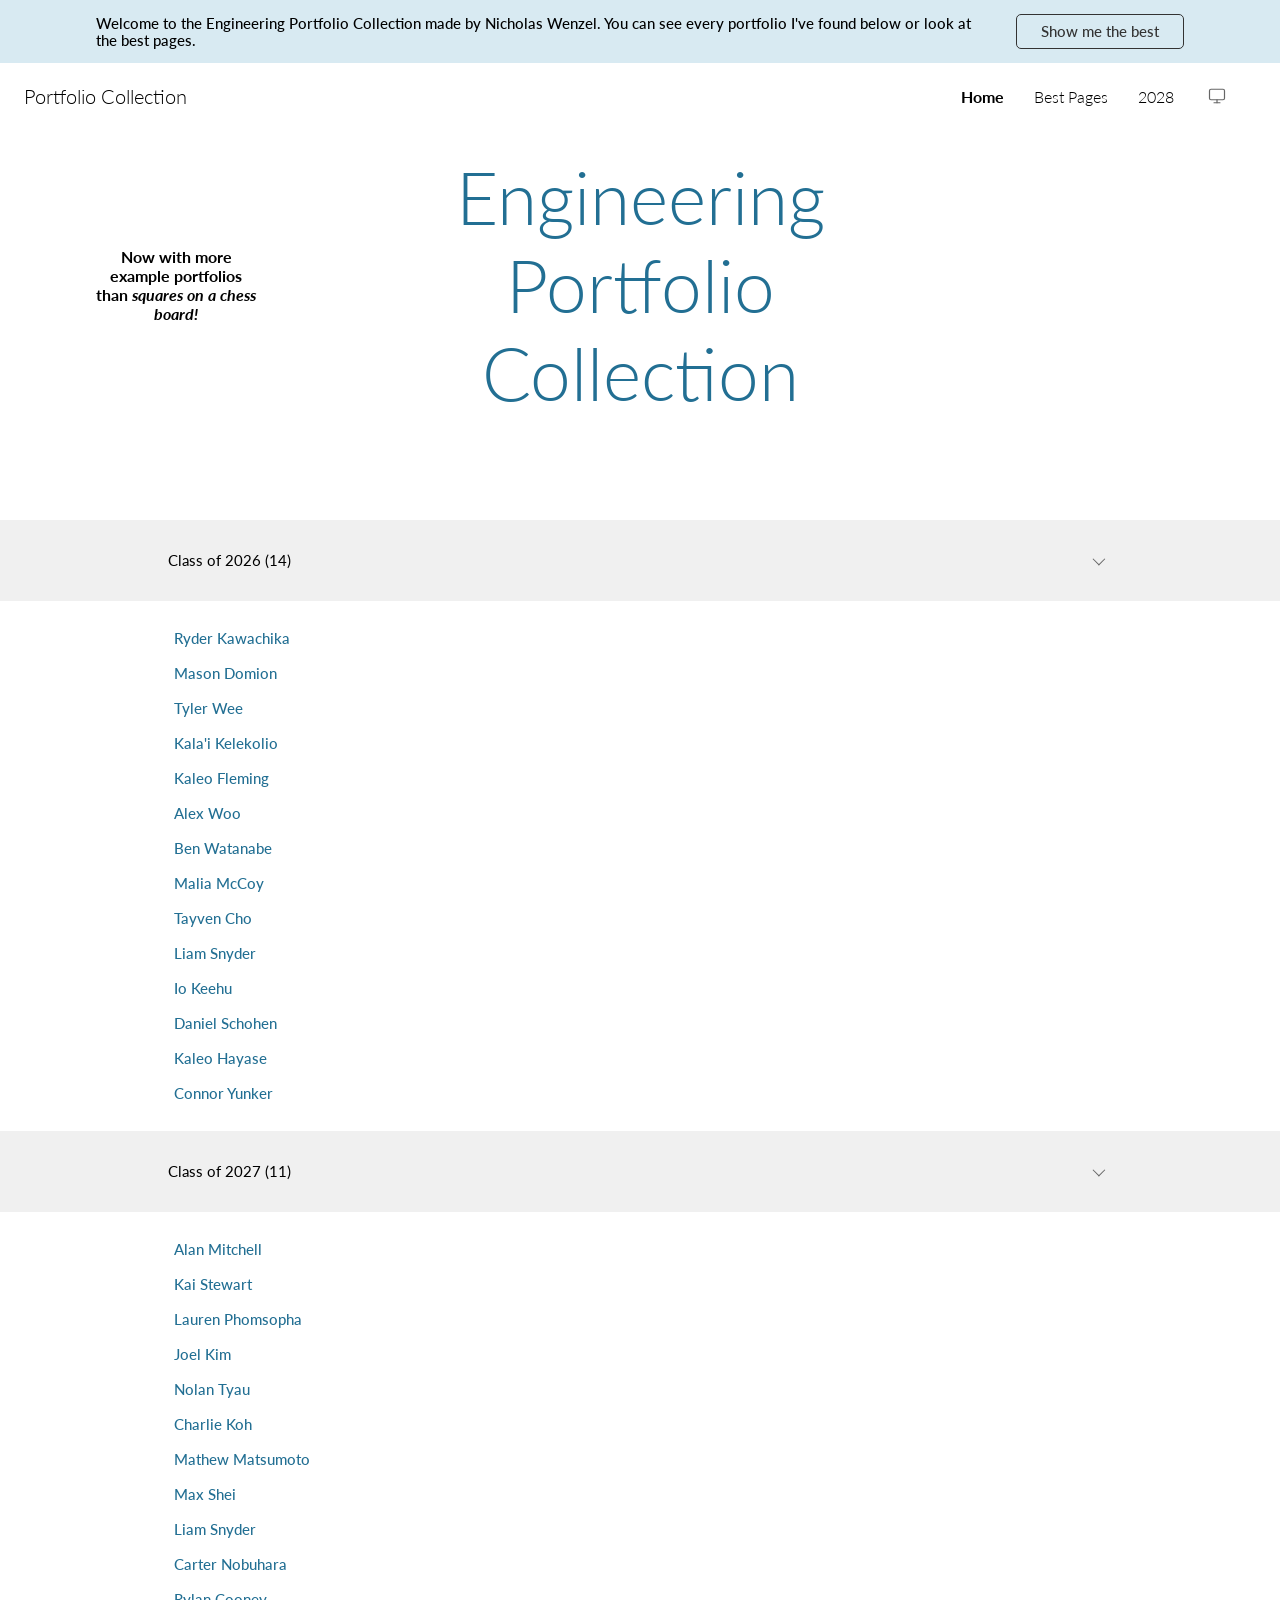
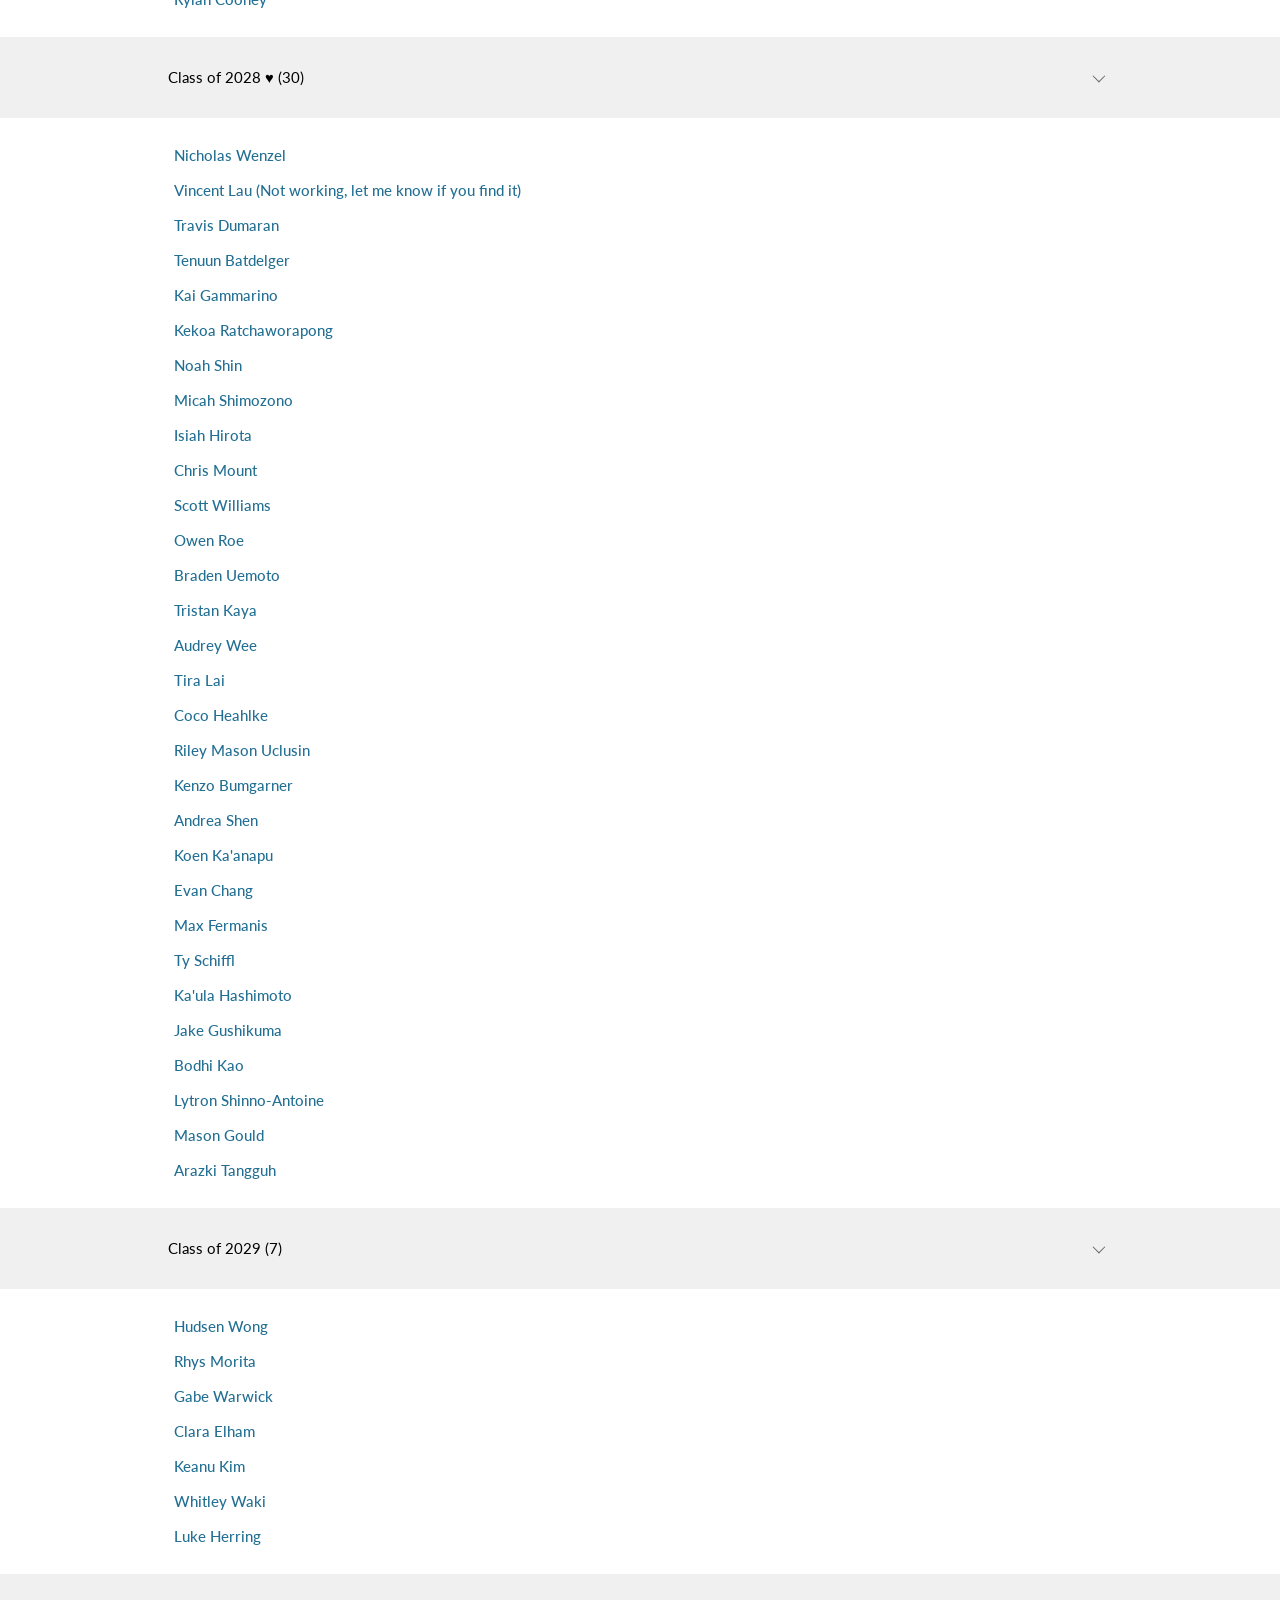
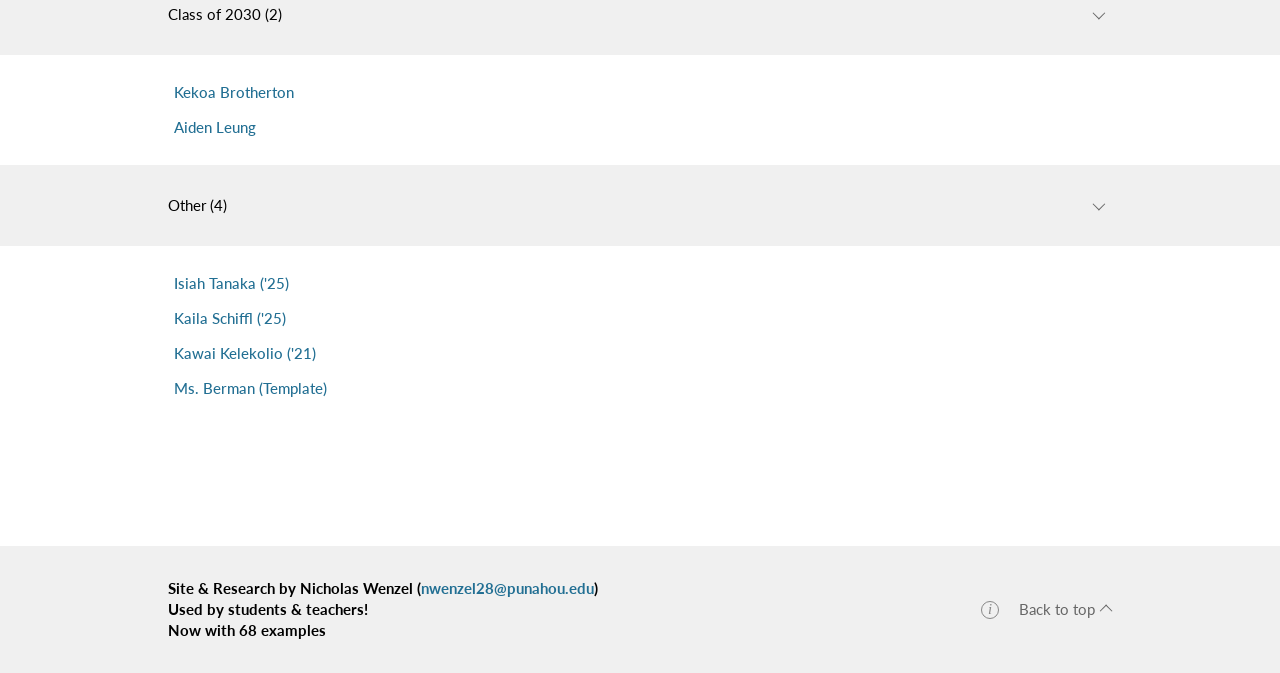
<file: index.html>
<!DOCTYPE html>
<html>
<head>
  <link href="https://fonts.googleapis.com/css2?family=Lato:wght@300;400;700&display=swap" rel="stylesheet">
  <meta charset="UTF-8">
  <title>Engineering Portfolio Collection</title>
  <link rel="stylesheet" href="style.css">
  <script>
    // Apply theme before first paint to prevent flash
    (function() {
      var mode = localStorage.getItem('theme-mode') || 'auto';
      var resolved = mode === 'auto'
        ? (window.matchMedia('(prefers-color-scheme: dark)').matches ? 'dark' : 'light')
        : mode;
      document.documentElement.setAttribute('data-theme', resolved);
    })();
  </script>
</head>
<body>

<div class="sticky-top">
  <div class="banner">
    <span>Welcome to the Engineering Portfolio Collection made by Nicholas Wenzel. You can see every portfolio I've found below or look at the best pages.</span>
    <a href="examples.html" class="banner-btn">Show me the best</a>
  </div>
  <div class="header-top">
    <div class="site-name">Portfolio Collection</div>
    <div class="top-nav">
      <a href="index.html" class="active">Home</a>
      <a href="examples.html">Best Pages</a>
      <a href="numbers.html">2028</a>
      <button class="theme-toggle" id="theme-toggle" data-mode="auto" title="Toggle theme" aria-label="Toggle theme">
        <!-- Sun (light) -->
        <svg class="icon-sun" viewBox="0 0 24 24"><circle cx="12" cy="12" r="4.5"/><line x1="12" y1="2" x2="12" y2="5"/><line x1="12" y1="19" x2="12" y2="22"/><line x1="4.22" y1="4.22" x2="6.34" y2="6.34"/><line x1="17.66" y1="17.66" x2="19.78" y2="19.78"/><line x1="2" y1="12" x2="5" y2="12"/><line x1="19" y1="12" x2="22" y2="12"/><line x1="4.22" y1="19.78" x2="6.34" y2="17.66"/><line x1="17.66" y1="6.34" x2="19.78" y2="4.22"/></svg>
        <!-- Moon (dark) -->
        <svg class="icon-moon" viewBox="0 0 24 24"><path d="M21 12.79A9 9 0 1 1 11.21 3a7 7 0 0 0 9.79 9.79z"/></svg>
        <!-- Monitor (auto) -->
        <svg class="icon-auto" viewBox="0 0 24 24"><rect x="2" y="3" width="20" height="14" rx="2"/><line x1="8" y1="21" x2="16" y2="21"/><line x1="12" y1="17" x2="12" y2="21"/></svg>
      </button>
    </div>
  </div>
</div>

<header>

  <div class="hero">
    <div class="hero-side">
      <p style="text-align: center;"><strong>Now with more example portfolios than <em>squares on a chess board!</em></strong></p>
    </div>
    <h1 style="text-align: center;">Engineering Portfolio<br>Collection</h1>
  </div>

</header>

<main id="portfolio-container"></main>

<footer class="site-footer">
  <div class="footer-left">
    <p>Site &amp; Research by Nicholas Wenzel (<a href="mailto:nwenzel28@punahou.edu">nwenzel28@punahou.edu</a>)</p>
    <p>Used by students &amp; teachers!</p>
    <p>Now with <span id="footer-count">—</span> examples</p>
  </div>
  <div class="footer-right">
    <div class="footer-info-wrap">
      <span class="footer-info-icon"><span class="footer-info-i">i</span></span>
      <span class="footer-tooltip" id="footer-tooltip">—</span>
    </div>
    <a href="#" class="footer-top-btn" onclick="window.scrollTo({top:0,behavior:'smooth'});return false;">
      Back to top <span class="footer-arrow"></span>
    </a>
  </div>
</footer>

<script src="theme.js"></script>
<script src="script.js"></script>
<script>
  window.addEventListener('scroll', function () {
    document.querySelector('.header-top').classList.toggle('scrolled', window.scrollY > 0);
  });

  // Last updated tooltip
  const modified = new Date(document.lastModified);
  const now = new Date();
  const sameDay = modified.toDateString() === now.toDateString();
  const tooltipText = sameDay
    ? 'Last updated today at ' + modified.toLocaleTimeString([], {hour: '2-digit', minute: '2-digit'})
    : 'Last updated ' + modified.toLocaleDateString([], {month: 'long', day: 'numeric', year: 'numeric'});
  document.getElementById('footer-tooltip').textContent = tooltipText;
</script>
</body>
</html>
</file>
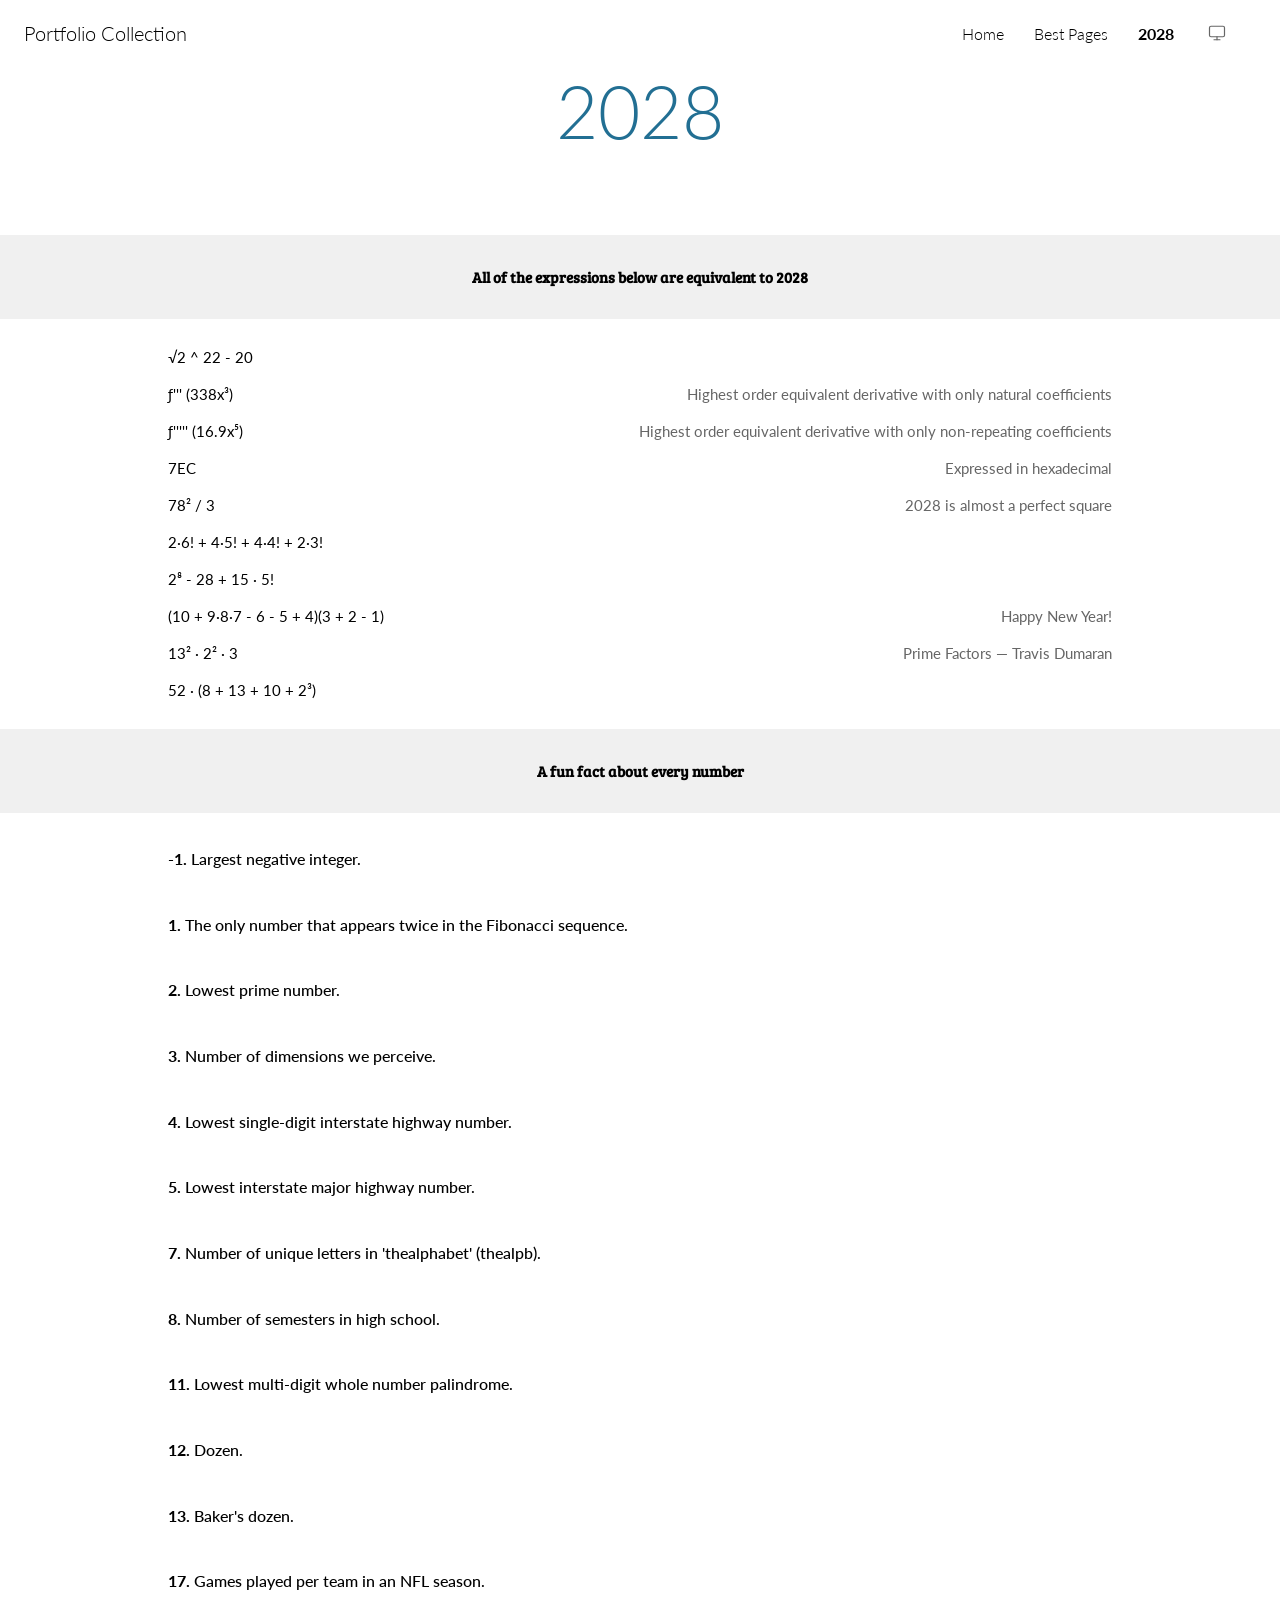
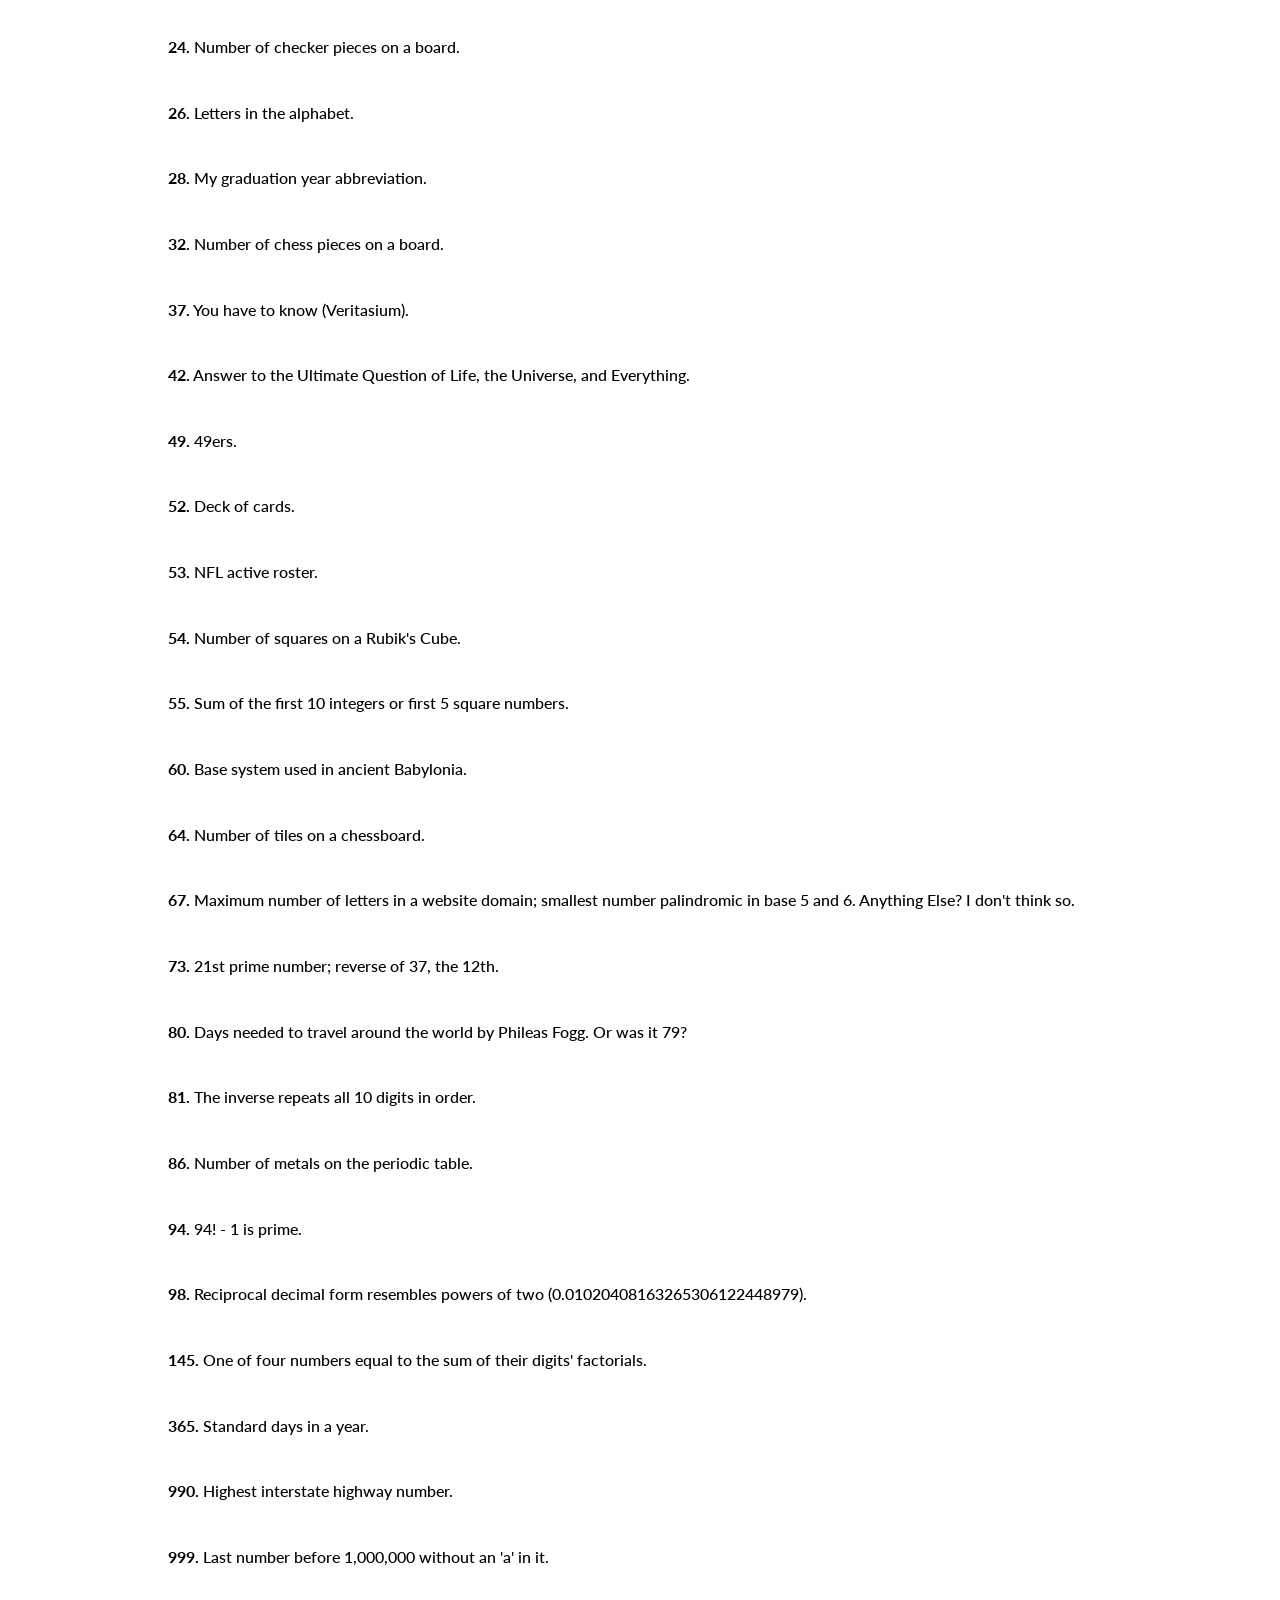
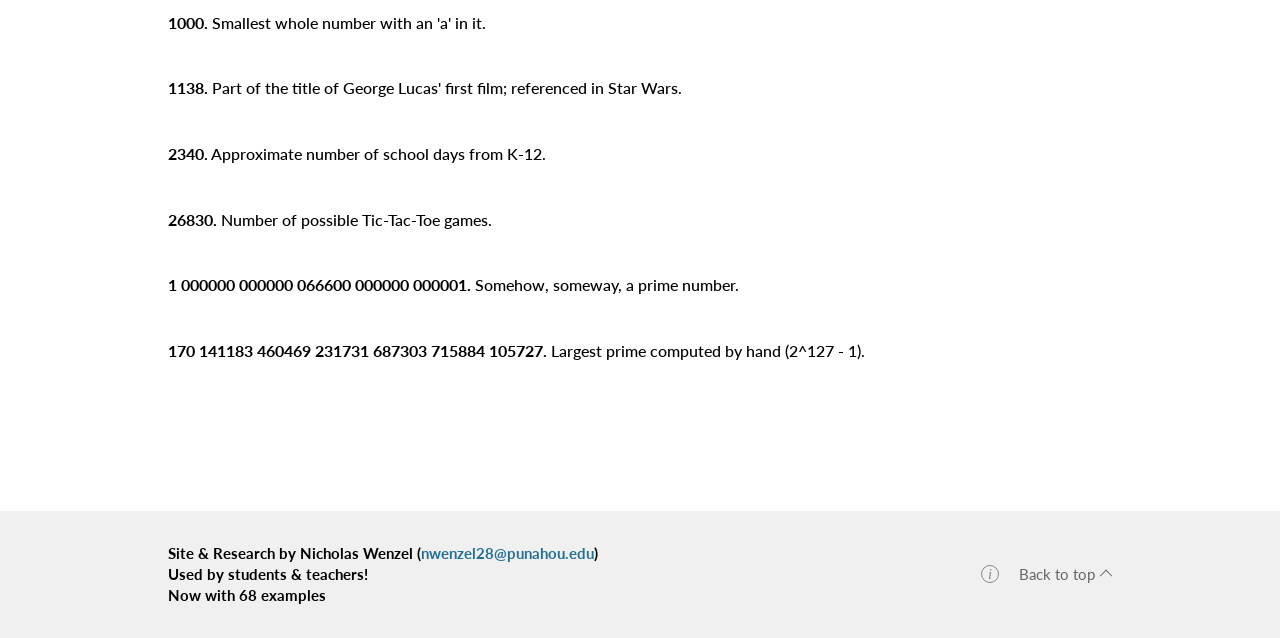
<file: numbers.html>
<!DOCTYPE html>
<html>
<head>
  <link href="https://fonts.googleapis.com/css2?family=Lato:wght@300;400;700&family=Bree+Serif&display=swap" rel="stylesheet">
  <meta charset="UTF-8">
  <title>2028</title>
  <link rel="stylesheet" href="style.css">
  <script>
    (function() {
      var mode = localStorage.getItem('theme-mode') || 'auto';
      var resolved = mode === 'auto'
        ? (window.matchMedia('(prefers-color-scheme: dark)').matches ? 'dark' : 'light')
        : mode;
      document.documentElement.setAttribute('data-theme', resolved);
    })();
  </script>
</head>
<body>

<div class="sticky-top">
  <div class="header-top">
    <div class="site-name">Portfolio Collection</div>
    <div class="top-nav">
      <a href="index.html">Home</a>
      <a href="examples.html">Best Pages</a>
      <a href="numbers.html" class="active">2028</a>
      <button class="theme-toggle" id="theme-toggle" data-mode="auto" title="Toggle theme" aria-label="Toggle theme">
        <svg class="icon-sun" viewBox="0 0 24 24"><circle cx="12" cy="12" r="4.5"/><line x1="12" y1="2" x2="12" y2="5"/><line x1="12" y1="19" x2="12" y2="22"/><line x1="4.22" y1="4.22" x2="6.34" y2="6.34"/><line x1="17.66" y1="17.66" x2="19.78" y2="19.78"/><line x1="2" y1="12" x2="5" y2="12"/><line x1="19" y1="12" x2="22" y2="12"/><line x1="4.22" y1="19.78" x2="6.34" y2="17.66"/><line x1="17.66" y1="6.34" x2="19.78" y2="4.22"/></svg>
        <svg class="icon-moon" viewBox="0 0 24 24"><path d="M21 12.79A9 9 0 1 1 11.21 3a7 7 0 0 0 9.79 9.79z"/></svg>
        <svg class="icon-auto" viewBox="0 0 24 24"><rect x="2" y="3" width="20" height="14" rx="2"/><line x1="8" y1="21" x2="16" y2="21"/><line x1="12" y1="17" x2="12" y2="21"/></svg>
      </button>
    </div>
  </div>
</div>

<header class="rock-header">
  <h1>2028</h1>
</header>

<main id="numbers-container"></main>

<footer class="site-footer">
  <div class="footer-left">
    <p>Site &amp; Research by Nicholas Wenzel (<a href="mailto:nwenzel28@punahou.edu">nwenzel28@punahou.edu</a>)</p>
    <p>Used by students &amp; teachers!</p>
    <p>Now with <span id="footer-count">—</span> examples</p>
  </div>
  <div class="footer-right">
    <div class="footer-info-wrap">
      <span class="footer-info-icon"><span class="footer-info-i">i</span></span>
      <span class="footer-tooltip" id="footer-tooltip">—</span>
    </div>
    <a href="#" class="footer-top-btn" onclick="window.scrollTo({top:0,behavior:'smooth'});return false;">
      Back to top <span class="footer-arrow"></span>
    </a>
  </div>
</footer>

<script src="theme.js"></script>
<script src="script.js"></script>
<script>
  window.addEventListener('scroll', function () {
    document.querySelector('.header-top').classList.toggle('scrolled', window.scrollY > 0);
  });

  const modified = new Date(document.lastModified);
  const now = new Date();
  const sameDay = modified.toDateString() === now.toDateString();
  const tooltipText = sameDay
    ? 'Last updated today at ' + modified.toLocaleTimeString([], {hour: '2-digit', minute: '2-digit'})
    : 'Last updated ' + modified.toLocaleDateString([], {month: 'long', day: 'numeric', year: 'numeric'});
  document.getElementById('footer-tooltip').textContent = tooltipText;
</script>
</body>
</html>
</file>
<file: style.css>
/* ============================= */
/* Theme Variables               */
/* ============================= */

:root {
  --bg:           #ffffff;
  --bg-sticky:    #ffffff;
  --bg-section:   #f0f0f0;
  --bg-banner:    #d8eaf2;
  --text:         #000000;
  --text-muted:   #666666;
  --text-subtle:  #888888;
  --text-desc:    #333333;
  --accent:       #226f93;
  --border:       #e0e0e0;
  --banner-btn-border: #333333;
  --banner-btn-text:   #333333;
  --tooltip-bg:   #456;
  --transition:   background-color 0.25s ease, color 0.25s ease, border-color 0.25s ease;
  --li-hover-bg:  #f5f5f5;
}

[data-theme="dark"] {
  --bg:           #121212;
  --bg-sticky:    #1a1a1a;
  --bg-section:   #1e1e1e;
  --bg-banner:    #1e1e1e;
  --text:         #e0e0e0;
  --text-muted:   #999999;
  --text-subtle:  #6b6b6b;
  --text-desc:    #c0c0c0;
  --accent:       #6ab0d4;
  --border:       #2c2c2c;
  --banner-btn-border: #4a4a4a;
  --banner-btn-text:   #c0c0c0;
  --tooltip-bg:   #2e2e2e;
  --li-hover-bg:  #1e1e1e;
}

/* ============================= */
/* Page Transition               */
/* ============================= */

body {
  margin: 0;
  font-family: 'Lato', sans-serif;
  background-color: var(--bg);
  color: var(--text);
  font-weight: 500;
  font-size: 11pt;
  transition: var(--transition);
}

/* ============================= */
/* Sticky Wrapper (banner + nav) */
/* ============================= */

.sticky-top {
  position: sticky;
  top: 0;
  z-index: 1000;
  background-color: var(--bg-sticky);
  transition: var(--transition);
}

/* Top Row (Site name + Nav) */

.header-top {
  display: flex;
  justify-content: space-between;
  align-items: center;
  padding: 20px 0.5in 20px 0.25in;
  border-bottom: 1px solid transparent;
  transition: border-color 0.2s ease;
}

.header-top.scrolled {
  border-bottom-color: var(--border);
}

/* Top Left Text */

.site-name {
  font-weight: 300;
  font-size: 15pt;
}

/* Top Right Navigation */

.top-nav {
  display: flex;
  align-items: center;
}

.top-nav a {
  margin-left: 30px;
  text-decoration: none;
  font-size: 12pt;
  font-weight: 300;
  color: var(--text);
}

.top-nav a.active {
  font-weight: 700;
}

.top-nav a:hover {
  text-decoration: none;
  font-weight: 400;
}

.top-nav a.active:hover {
  color: var(--text);
  font-weight: 700;
}

[data-theme="dark"] .top-nav a {
  font-weight: 400;
}
[data-theme="dark"] .top-nav a.active {
  font-weight: 700;
}

/* ============================= */
/* Title                         */
/* ============================= */

h1 {
  margin: 0;
  font-size: 55pt;
  font-weight: 300;
  color: var(--accent);
  text-align: center;
  flex: 1;
}

/* ============================= */
/* Banner                        */
/* ============================= */

.banner {
  background-color: var(--bg-banner);
  padding: 14px 1in;
  font-size: 11pt;
  font-weight: 500;
  display: flex;
  justify-content: center;
  align-items: center;
  gap: 28px;
  min-height: 15px;
  transition: var(--transition);
}

.banner-btn {
  border: 1px solid var(--banner-btn-border);
  padding: 8px 24px;
  font-size: 11pt;
  font-weight: 500;
  text-decoration: none;
  color: var(--banner-btn-text);
  white-space: nowrap;
  margin-left: 0;
  border-radius: 5px;
  flex-shrink: 0;
  transition: var(--transition);
}

.banner-btn:hover {
  background-color: #567;
  color: #fff;
  text-decoration: none;
  font-weight: 700;
  padding: 8px 22px;
}

/* ============================= */
/* Hero Section                  */
/* ============================= */

.hero {
  position: relative;
  display: flex;
  align-items: center;
  justify-content: center;
  padding: 30px 1in;
  min-height: 250px;
}

.hero h1 {
  position: absolute;
  left: 50%;
  transform: translateX(-50%);
  text-align: center;
  pointer-events: none;
}

.hero-side {
  width: 160px;
  font-size: 14pt;
  flex-shrink: 0;
  align-self: center;
  position: relative;
  z-index: 1;
  margin-right: auto;
}

/* ============================= */
/* Main Content                  */
/* ============================= */

main {
  padding: 60px 1.75in;
}

/* ============================= */
/* Section Headers (h2 with      */
/* down-arrow scroll button)     */
/* ============================= */

h2 {
  background-color: var(--bg-section);
  padding: 32px 1.75in;
  margin: 20px -1.75in 20px -1.75in;
  font-size: 11pt;
  font-weight: 400;
  transition: var(--transition);
  display: flex;
  justify-content: space-between;
  align-items: center;
}

h3 {
  background-color: var(--bg-section);
  padding: 32px 1.75in;
  margin: 20px -1.75in 20px -1.75in;
  font-size: 11pt;
  font-weight: 700;
  font-family: 'Bree Serif', serif;
  text-align: center;
  transition: var(--transition);
}

/* Down-arrow button inside h2 */
.h2-scroll-btn {
  background: none;
  border: none;
  cursor: pointer;
  padding: 0;
  margin-right: 0.1in;
  color: var(--text-muted);
  display: flex;
  align-items: center;
  transition: color 0.15s ease;
  flex-shrink: 0;
}

.h2-scroll-btn:hover {
  color: var(--text);
}

/* Down arrow — same stroke style as .footer-arrow */
.h2-down-arrow {
  display: inline-block;
  width: 8px;
  height: 8px;
  border-right: 1px solid currentColor;
  border-bottom: 1px solid currentColor;
  transform: rotate(45deg) translateY(-2px);
}

/* ============================= */
/* Section Layout                */
/* ============================= */

section {
  margin-bottom: 20px;
}

ul {
  list-style: none;
  padding-left: 0;
}

/* ============================= */
/* Lists — hover states          */
/* ============================= */

li {
  margin: 0;
  font-size: 11pt;
}

/* Hover row — background + left indent */
li a {
  display: block;
  padding: 9px 10px 9px 6px;
  border-radius: 5px;
  color: var(--accent);
  text-decoration: none;
  transition: background-color 0.13s ease, padding-left 0.13s ease, color 0.13s ease;
}

li a:hover {
  background-color: var(--li-hover-bg);
  padding-left: 14px;
  text-decoration: none;
}

/* Keep general anchor styles for non-list links */
a {
  color: var(--accent);
  text-decoration: none;
}

a:hover {
  text-decoration: underline;
}

/* ============================= */
/* Paragraphs                    */
/* ============================= */

p {
  font-size: 12pt;
  padding: 16px 0;
}

/* ============================= */
/* Footer                        */
/* ============================= */

.site-footer {
  display: flex;
  justify-content: space-between;
  align-items: center;
  padding: 30px 1.75in;
  background-color: var(--bg-section);
  margin-top: 60px;
  transition: var(--transition);
}

.footer-left p {
  margin: 4px 0;
  font-size: 11pt;
  font-weight: 700;
  padding: 0;
}

.footer-left a {
  color: var(--accent);
  font-weight: 700;
}

.footer-right {
  display: flex;
  align-items: center;
  gap: 20px;
}

.footer-top-btn {
  font-family: 'Lato', sans-serif;
  font-size: 11pt;
  font-weight: 400;
  color: var(--text-muted);
  text-decoration: none;
  display: flex;
  align-items: center;
  gap: 8px;
  transition: color 0.15s ease;
}

.footer-top-btn:hover {
  color: var(--text);
  text-decoration: none;
}

/* Up arrow */
.footer-arrow {
  display: inline-block;
  width: 8px;
  height: 8px;
  border-left: 1px solid currentColor;
  border-top: 1px solid currentColor;
  transform: rotate(45deg) translateY(2px);
}

/* Info icon */
.footer-info-wrap {
  position: relative;
  display: flex;
  align-items: center;
}

.footer-info-icon {
  width: 16px;
  height: 16px;
  border-radius: 50%;
  border: 1px solid var(--text-subtle);
  display: flex;
  align-items: center;
  justify-content: center;
  cursor: default;
}

.footer-info-i {
  font-family: Georgia, serif;
  font-style: italic;
  font-size: 11pt;
  color: var(--text-subtle);
  line-height: 1;
  user-select: none;
}

.footer-tooltip {
  display: none;
  position: absolute;
  bottom: calc(100% + 8px);
  right: 0;
  background-color: var(--tooltip-bg);
  color: #fff;
  font-size: 9.5pt;
  font-weight: 300;
  padding: 6px 12px;
  border-radius: 5px;
  white-space: nowrap;
  pointer-events: none;
}

.footer-info-wrap:hover .footer-tooltip {
  display: block;
}

/* ============================= */
/* Expressions (2028 equivalent) */
/* ============================= */

.expression-row {
  display: flex;
  justify-content: space-between;
  align-items: baseline;
  padding: 0;
  margin: 0;
}

.expression-left {
  font-size: 11pt;
  font-weight: 400;
  font-family: 'Lato', sans-serif;
}

.expression-right {
  font-size: 11pt;
  font-weight: 400;
  font-family: 'Lato', sans-serif;
  color: var(--text-muted);
  text-align: right;
}

/* ============================= */
/* Example Pages Cards           */
/* ============================= */

#examples-container {
  padding: 40px 0.5in;
  display: flex;
  flex-direction: column;
  gap: 40px;
}

.example-card {
  display: flex;
  align-items: stretch;
  gap: 12px;
  min-height: 0;
}

.example-img-wrap {
  flex: 3;
  min-width: 0;
  aspect-ratio: 16 / 8.8;
  overflow: hidden;
  border-radius: 12px;
  background-color: var(--bg-section);
}

.example-img {
  width: 100%;
  height: 100%;
  object-fit: cover;
  object-position: top;
  display: block;
}

.example-info {
  flex: 1.3;
  background-color: var(--bg-section);
  border-radius: 12px;
  padding: 36px 40px;
  display: flex;
  flex-direction: column;
  justify-content: center;
  gap: 10px;
  min-width: 0;
  transition: var(--transition);
}

.example-category {
  font-size: 9.5pt;
  font-weight: 700;
  text-transform: uppercase;
  letter-spacing: 0.08em;
  color: var(--text-subtle);
  margin: 0;
  padding: 0;
}

.example-name {
  font-size: 16pt;
  font-weight: 300;
  color: var(--accent);
  text-decoration: none;
  display: block;
  line-height: 1.2;
}

.example-name:hover {
  text-decoration: underline;
}

.example-desc {
  font-size: 11pt;
  font-weight: 400;
  color: var(--text-desc);
  line-height: 1.6;
  margin: 0;
  padding: 0;
}

/* ============================= */
/* Theme Toggle Button           */
/* ============================= */

.theme-toggle {
  background: none;
  border: none;
  cursor: pointer;
  padding: 4px 6px;
  margin-left: 28px;
  display: flex;
  align-items: center;
  justify-content: center;
  color: var(--text-muted);
  border-radius: 6px;
  transition: color 0.2s ease, background-color 0.2s ease;
  flex-shrink: 0;
  line-height: 1;
}

.theme-toggle:hover {
  color: var(--text);
  background-color: var(--bg-section);
}

.theme-toggle svg {
  width: 18px;
  height: 18px;
  display: block;
  stroke: currentColor;
  fill: none;
  stroke-width: 1.6;
  stroke-linecap: round;
  stroke-linejoin: round;
}

.theme-toggle .icon-sun,
.theme-toggle .icon-moon,
.theme-toggle .icon-auto {
  display: none;
}
.theme-toggle[data-mode="light"] .icon-sun  { display: block; }
.theme-toggle[data-mode="dark"]  .icon-moon { display: block; }
.theme-toggle[data-mode="auto"]  .icon-auto { display: block; }

/* ============================= */
/* Responsive / Mobile           */
/* ============================= */

@media (max-width: 768px) {

  /* Nav: stack site name + nav vertically, tighter padding */
  .header-top {
    flex-wrap: wrap;
    padding: 14px 16px;
    gap: 8px;
  }

  .site-name {
    font-size: 13pt;
  }

  .top-nav a {
    margin-left: 16px;
    font-size: 11pt;
  }

  .top-nav a:first-child {
    margin-left: 0;
  }

  /* Banner: single column */
  .banner {
    flex-direction: column;
    padding: 12px 16px;
    gap: 10px;
    text-align: center;
  }

  /* Hero: shrink title */
  .hero {
    flex-direction: column;
    padding: 24px 16px;
    min-height: 0;
    gap: 8px;
  }

  .hero h1 {
    position: static;
    transform: none;
    font-size: 32pt;
  }

  .hero-side {
    width: auto;
    margin: 0;
    text-align: center;
    font-size: 12pt;
  }

  /* Main: swap inch margins for small px padding */
  main {
    padding: 32px 16px;
  }

  /* Section headers: restore padding in px */
  h2 {
    padding: 20px 16px;
    margin: 16px -16px 16px -16px;
  }

  h3 {
    padding: 20px 16px;
    margin: 16px -16px 16px -16px;
  }

  /* Footer: stack vertically */
  .site-footer {
    flex-direction: column;
    align-items: flex-start;
    gap: 16px;
    padding: 24px 16px;
  }

  .footer-right {
    width: 100%;
    justify-content: space-between;
  }

  /* Example cards: stack image above info */
  .example-card {
    flex-direction: column;
  }

  .example-img-wrap {
    aspect-ratio: 16 / 9;
  }

  .example-info {
    padding: 20px 20px;
  }

  #examples-container {
    padding: 24px 16px;
  }
}

@media (max-width: 480px) {
  h1 {
    font-size: 26pt;
  }

  .top-nav {
    flex-wrap: wrap;
    gap: 4px;
  }

  .top-nav a {
    margin-left: 12px;
    font-size: 10.5pt;
  }
}

/* ============================= */
/* @ Search Bar                  */
/* ============================= */

.search-bar-wrap {
  position: fixed;
  top: 0;
  left: 0;
  right: 0;
  z-index: 2000;
  display: flex;
  justify-content: center;
  pointer-events: none;
  /* offset clears the sticky header — set via JS */
  padding-top: var(--search-top, 80px);
}

.search-bar-wrap.visible {
  pointer-events: all;
}

.search-bar-inner {
  display: flex;
  align-items: center;
  gap: 12px;
  background-color: var(--bg-sticky);
  border: 1px solid var(--border);
  border-radius: 10px;
  padding: 10px 16px;
  width: min(480px, calc(100vw - 48px));
  box-shadow: 0 4px 24px rgba(0, 0, 0, 0.10);

  /* Hidden state */
  opacity: 0;
  transform: translateY(-8px);
  transition: opacity 0.15s ease, transform 0.15s ease;
}

[data-theme="dark"] .search-bar-inner {
  box-shadow: 0 4px 24px rgba(0, 0, 0, 0.40);
}

.search-bar-wrap.visible .search-bar-inner {
  opacity: 1;
  transform: translateY(0);
}

/* @ trigger hint */
.search-at-hint {
  font-size: 13pt;
  font-weight: 300;
  color: var(--accent);
  line-height: 1;
  user-select: none;
  flex-shrink: 0;
}

/* the actual input */
.search-input {
  flex: 1;
  border: none;
  outline: none;
  background: transparent;
  font-family: 'Lato', sans-serif;
  font-size: 12pt;
  font-weight: 300;
  color: var(--text);
  caret-color: var(--accent);
  min-width: 0;
}

.search-input::placeholder {
  color: var(--text-subtle);
}

/* match counter */
.search-count {
  font-size: 9.5pt;
  font-weight: 400;
  color: var(--text-subtle);
  white-space: nowrap;
  flex-shrink: 0;
  min-width: 48px;
  text-align: right;
}

.search-count.no-results {
  color: #c0666a;
}

/* Escape hint */
.search-esc-hint {
  font-size: 8.5pt;
  font-weight: 400;
  color: var(--text-subtle);
  border: 1px solid var(--border);
  border-radius: 4px;
  padding: 2px 5px;
  white-space: nowrap;
  flex-shrink: 0;
  line-height: 1.4;
}

/* Hidden li during search */
li.search-hidden {
  display: none;
}

/* Highlight matching text */
.search-highlight {
  background-color: transparent;
  color: var(--accent);
  font-weight: 700;
}
</file>
